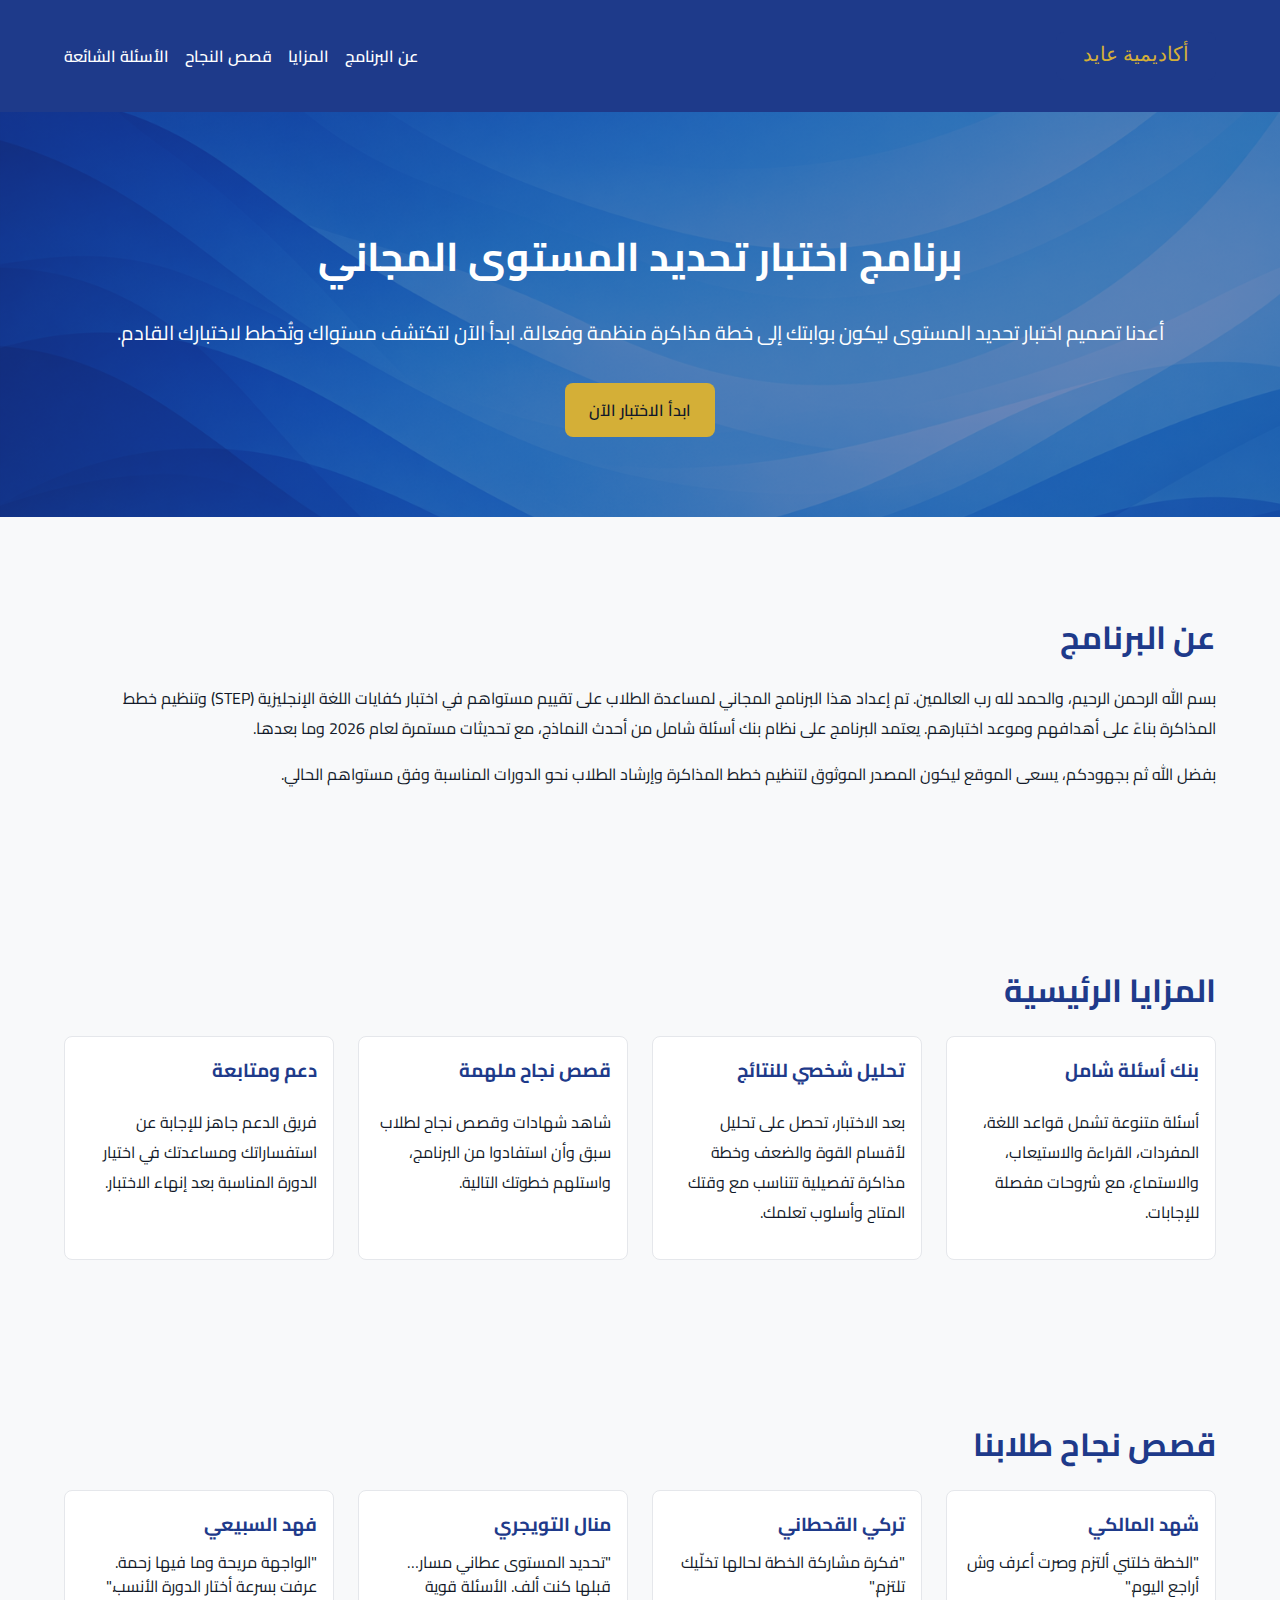
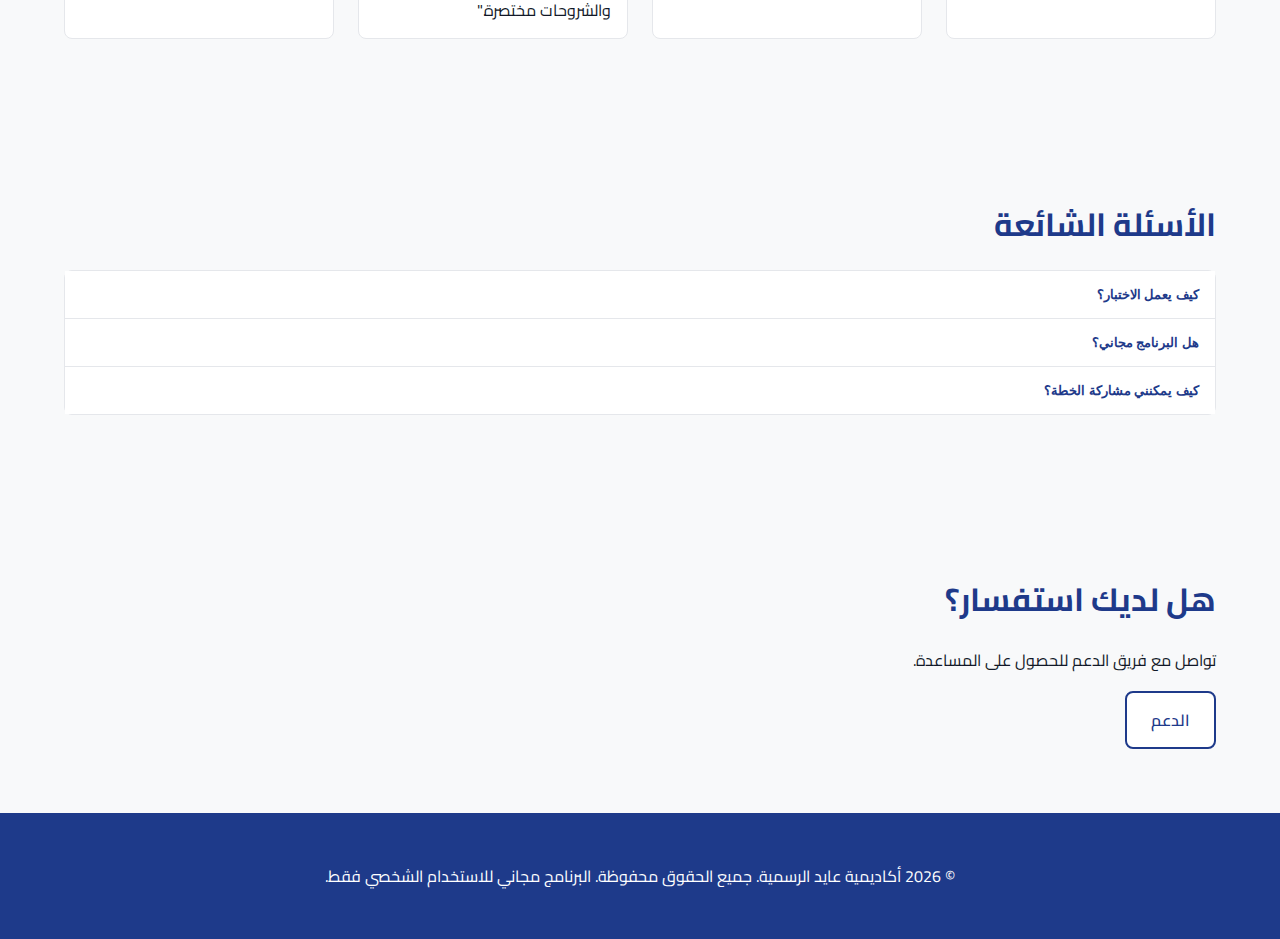
<file: index.html>
<!DOCTYPE html>
<html lang="ar" dir="rtl">
  <head>
    <meta charset="UTF-8" />
    <meta name="viewport" content="width=device-width, initial-scale=1.0" />
    <title>اختبار تحديد المستوى – أكاديمية عايد</title>
    <link rel="manifest" href="manifest.webmanifest" />
    <link rel="stylesheet" href="assets/css/styles.css" />
    <link rel="icon" type="image/png" sizes="192x192" href="assets/img/icon-192.png" />
    <link rel="icon" type="image/png" sizes="512x512" href="assets/img/icon-512.png" />
  </head>
  <body>
    <header class="site-header">
      <div class="container">
        <img src="assets/img/logo.svg" alt="أكاديمية عايد" class="logo" />
        <nav class="nav">
          <button id="menu-toggle" class="menu-toggle">القائمة</button>
          <ul id="menu" class="menu">
            <li><a href="#about">عن البرنامج</a></li>
            <li><a href="#features">المزايا</a></li>
            <li><a href="#stories">قصص النجاح</a></li>
            <li><a href="#faq">الأسئلة الشائعة</a></li>
          </ul>
        </nav>
      </div>
    </header>

    <main>
      <!-- Hero section -->
      <section class="hero" id="hero">
        <div class="container">
          <h1>برنامج اختبار تحديد المستوى المجاني</h1>
          <p>
            أعدنا تصميم اختبار تحديد المستوى ليكون بوابتك إلى خطة مذاكرة منظمة وفعالة.
            ابدأ الآن لتكتشف مستواك وتُخطط لاختبارك القادم.
          </p>
          <a href="quiz.html" class="cta-button">ابدأ الاختبار الآن</a>
        </div>
      </section>

      <!-- About program -->
      <section class="about" id="about">
        <div class="container">
          <h2>عن البرنامج</h2>
          <p>
            بسم الله الرحمن الرحيم، والحمد لله رب العالمين. تم إعداد هذا البرنامج
            المجاني لمساعدة الطلاب على تقييم مستواهم في اختبار كفايات اللغة
            الإنجليزية (STEP) وتنظيم خطط المذاكرة بناءً على أهدافهم وموعد
            اختبارهم. يعتمد البرنامج على نظام بنك أسئلة شامل من أحدث النماذج،
            مع تحديثات مستمرة لعام 2026 وما بعدها.
          </p>
          <p>
            بفضل الله ثم بجهودكم، يسعى الموقع ليكون المصدر الموثوق لتنظيم خطط
            المذاكرة وإرشاد الطلاب نحو الدورات المناسبة وفق مستواهم الحالي.
          </p>
        </div>
      </section>

      <!-- Features -->
      <section class="features" id="features">
        <div class="container">
          <h2>المزايا الرئيسية</h2>
          <div class="feature-grid">
            <div class="feature-item">
              <h3>بنك أسئلة شامل</h3>
              <p>
                أسئلة متنوعة تشمل قواعد اللغة، المفردات، القراءة والاستيعاب،
                والاستماع، مع شروحات مفصلة للإجابات.
              </p>
            </div>
            <div class="feature-item">
              <h3>تحليل شخصي للنتائج</h3>
              <p>
                بعد الاختبار، تحصل على تحليل لأقسام القوة والضعف وخطة مذاكرة
                تفصيلية تتناسب مع وقتك المتاح وأسلوب تعلمك.
              </p>
            </div>
            <div class="feature-item">
              <h3>قصص نجاح ملهمة</h3>
              <p>
                شاهد شهادات وقصص نجاح لطلاب سبق وأن استفادوا من البرنامج،
                واستلهم خطوتك التالية.
              </p>
            </div>
            <div class="feature-item">
              <h3>دعم ومتابعة</h3>
              <p>
                فريق الدعم جاهز للإجابة عن استفساراتك ومساعدتك في اختيار
                الدورة المناسبة بعد إنهاء الاختبار.
              </p>
            </div>
          </div>
        </div>
      </section>

      <!-- Social proof notifications container -->
      <div id="notification-container"></div>

      <!-- Stories -->
      <section class="stories" id="stories">
        <div class="container">
          <h2>قصص نجاح طلابنا</h2>
          <div class="stories-grid">
            <div class="story-card">
              <h3>شهد المالكي</h3>
              <p>
                &quot;الخطة خلتني ألتزم وصرت أعرف وش أراجع اليوم.&quot;
              </p>
            </div>
            <div class="story-card">
              <h3>تركي القحطاني</h3>
              <p>
                &quot;فكرة مشاركة الخطة لحالها تخلّيك تلتزم.&quot;
              </p>
            </div>
            <div class="story-card">
              <h3>منال التويجري</h3>
              <p>
                &quot;تحديد المستوى عطاني مسار… قبلها كنت ألف. الأسئلة قوية
                والشروحات مختصرة.&quot;
              </p>
            </div>
            <div class="story-card">
              <h3>فهد السبيعي</h3>
              <p>
                &quot;الواجهة مريحة وما فيها زحمة. عرفت بسرعة أختار الدورة
                الأنسب.&quot;
              </p>
            </div>
            <!-- مزيد من القصص يمكن إضافتها هنا -->
          </div>
        </div>
      </section>

      <!-- FAQ -->
      <section class="faq" id="faq">
        <div class="container">
          <h2>الأسئلة الشائعة</h2>
          <div class="accordion">
            <div class="accordion-item">
              <button class="accordion-header">كيف يعمل الاختبار؟</button>
              <div class="accordion-body">
                <p>
                  يتم اختيار 50 سؤالًا عشوائيًا من بنك أسئلة شامل، مع عرض
                  الشرح بعد اختيار الإجابة. عند الانتهاء تحصل على تقرير
                  مفصل.
                </p>
              </div>
            </div>
            <div class="accordion-item">
              <button class="accordion-header">هل البرنامج مجاني؟</button>
              <div class="accordion-body">
                <p>
                  نعم، البرنامج مجاني بالكامل. الهدف منه هو مساعدتك في قياس
                  مستواك وترتيب خطة مذاكرة مناسبة. بعد الاختبار يمكنك
                  اختيار الدورة المدفوعة التي تناسبك.
                </p>
              </div>
            </div>
            <div class="accordion-item">
              <button class="accordion-header">كيف يمكنني مشاركة الخطة؟</button>
              <div class="accordion-body">
                <p>
                  بعد ظهور النتائج يمكنك نسخ نص الخطة وإرسالها إلى أصدقائك أو
                  عائلتك. المشاركة تشجع الآخرين على الاستفادة من البرنامج.
                </p>
              </div>
            </div>
            <!-- يمكن إضافة المزيد من الأسئلة هنا -->
          </div>
        </div>
      </section>

      <!-- CTA to support -->
      <section class="support-cta">
        <div class="container">
          <h2>هل لديك استفسار؟</h2>
          <p>تواصل مع فريق الدعم للحصول على المساعدة.</p>
          <a href="support.html" class="cta-button secondary">الدعم</a>
        </div>
      </section>
    </main>

    <footer class="site-footer">
      <div class="container">
        <p>
          &copy; 2026 أكاديمية عايد الرسمية. جميع الحقوق محفوظة. البرنامج
          مجاني للاستخدام الشخصي فقط.
        </p>
      </div>
    </footer>

    <!-- JavaScript -->
    <script src="assets/js/app.js"></script>
  </body>
</html>
</file>
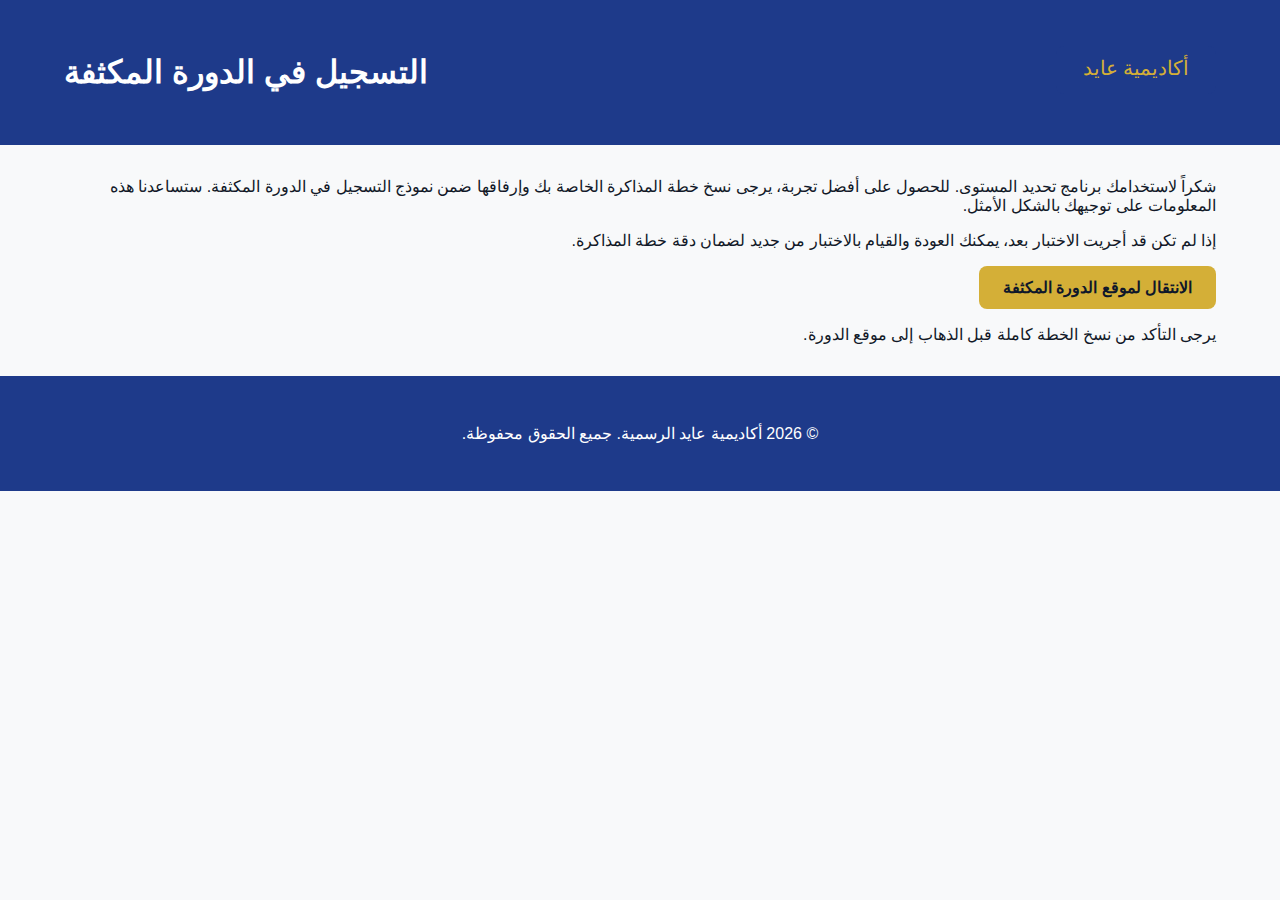
<file: bridge.html>
<!DOCTYPE html>
<html lang="ar" dir="rtl">
  <head>
    <meta charset="UTF-8" />
    <meta name="viewport" content="width=device-width, initial-scale=1.0" />
    <title>التسجيل في الدورة – أكاديمية عايد</title>
    <link rel="stylesheet" href="assets/css/styles.css" />
    <link rel="icon" type="image/png" sizes="192x192" href="assets/img/icon-192.png" />
    <link rel="icon" type="image/png" sizes="512x512" href="assets/img/icon-512.png" />
  </head>
  <body>
    <header class="site-header">
      <div class="container">
        <a href="index.html" class="logo-link">
          <img src="assets/img/logo.svg" alt="أكاديمية عايد" class="logo" />
        </a>
        <h1>التسجيل في الدورة المكثفة</h1>
      </div>
    </header>
    <main class="bridge-main">
      <div class="container">
        <p>
          شكراً لاستخدامك برنامج تحديد المستوى. للحصول على أفضل تجربة، يرجى
          نسخ خطة المذاكرة الخاصة بك وإرفاقها ضمن نموذج التسجيل في الدورة
          المكثفة. ستساعدنا هذه المعلومات على توجيهك بالشكل الأمثل.
        </p>
        <p>
          إذا لم تكن قد أجريت الاختبار بعد، يمكنك العودة والقيام بالاختبار من
          جديد لضمان دقة خطة المذاكرة.
        </p>
        <a href="https://ayedacademy2026.github.io/ayed-step-academy2026/" target="_blank" class="cta-button">الانتقال لموقع الدورة المكثفة</a>
        <p style="margin-top: 1rem">
          يرجى التأكد من نسخ الخطة كاملة قبل الذهاب إلى موقع الدورة.
        </p>
      </div>
    </main>
    <footer class="site-footer">
      <div class="container">
        <p>&copy; 2026 أكاديمية عايد الرسمية. جميع الحقوق محفوظة.</p>
      </div>
    </footer>
  </body>
</html>
</file>
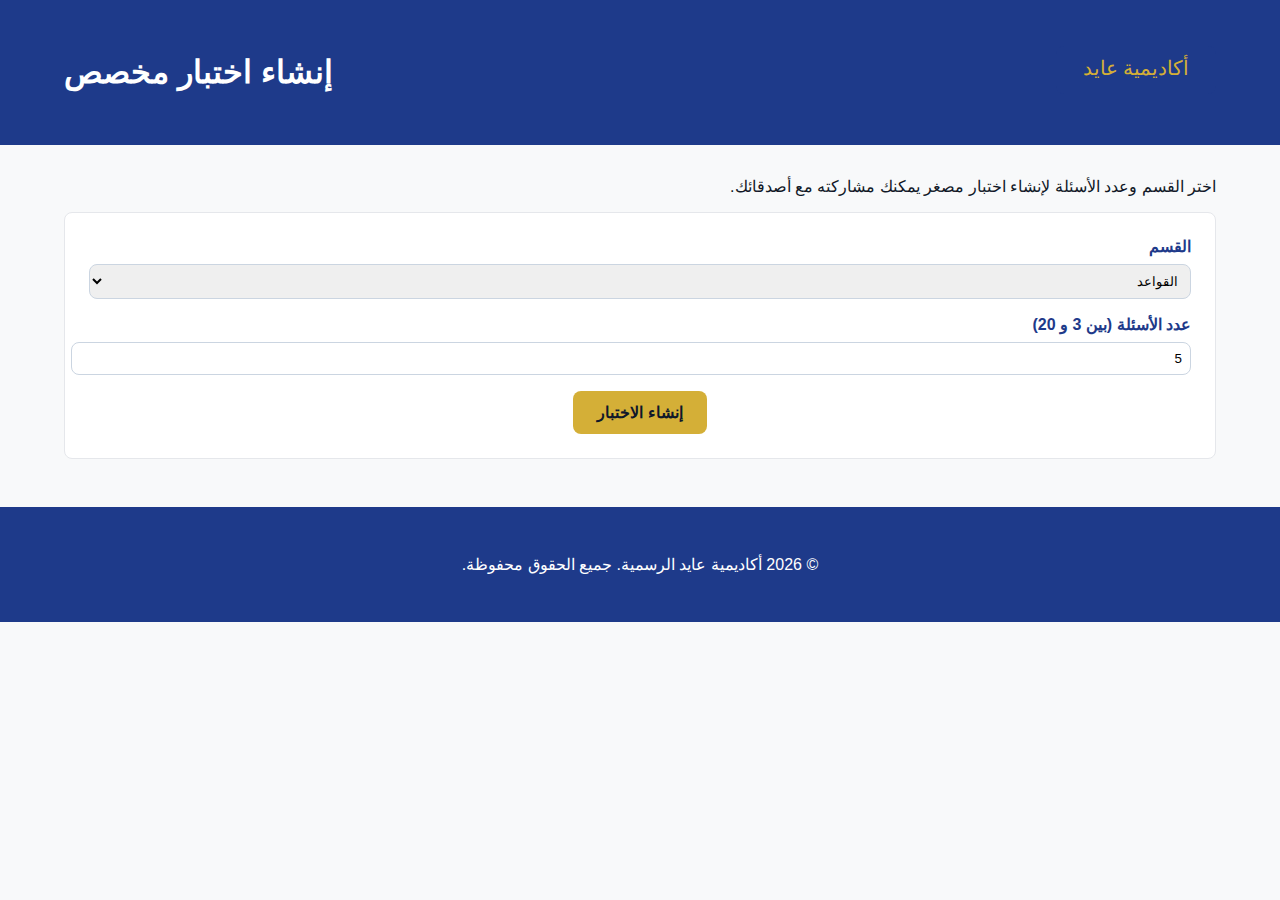
<file: builder.html>
<!DOCTYPE html>
<html lang="ar" dir="rtl">
  <head>
    <meta charset="UTF-8" />
    <meta name="viewport" content="width=device-width, initial-scale=1.0" />
    <title>إنشاء اختبار مخصص – أكاديمية عايد</title>
    <link rel="stylesheet" href="assets/css/styles.css" />
    <link rel="icon" type="image/png" sizes="192x192" href="assets/img/icon-192.png" />
    <link rel="icon" type="image/png" sizes="512x512" href="assets/img/icon-512.png" />
  </head>
  <body>
    <header class="site-header">
      <div class="container">
        <a href="index.html" class="logo-link">
          <img src="assets/img/logo.svg" alt="أكاديمية عايد" class="logo" />
        </a>
        <h1>إنشاء اختبار مخصص</h1>
      </div>
    </header>
    <main class="quiz-main">
      <div class="container">
        <p>
          اختر القسم وعدد الأسئلة لإنشاء اختبار مصغر يمكنك مشاركته مع أصدقائك.
        </p>
        <form id="builder-form" class="user-form">
          <label>
            القسم
            <select name="section" id="builder-section" required>
              <option value="grammar">القواعد</option>
              <option value="vocab">المفردات</option>
              <option value="reading">القراءة</option>
            </select>
          </label>
          <label>
            عدد الأسئلة (بين 3 و 20)
            <input type="number" name="count" id="builder-count" min="3" max="20" value="5" required />
          </label>
          <div class="form-actions">
            <button type="button" id="create-quiz" class="cta-button">إنشاء الاختبار</button>
          </div>
        </form>
        <div id="quiz-link" class="hidden">
          <p>يمكنك مشاركة الرابط التالي مع أصدقائك:</p>
          <input type="text" id="custom-link" readonly />
          <button id="copy-custom" class="button secondary">نسخ الرابط</button>
        </div>
      </div>
    </main>
    <footer class="site-footer">
      <div class="container">
        <p>&copy; 2026 أكاديمية عايد الرسمية. جميع الحقوق محفوظة.</p>
      </div>
    </footer>
    <script src="assets/js/builder.js"></script>
  </body>
</html>
</file>
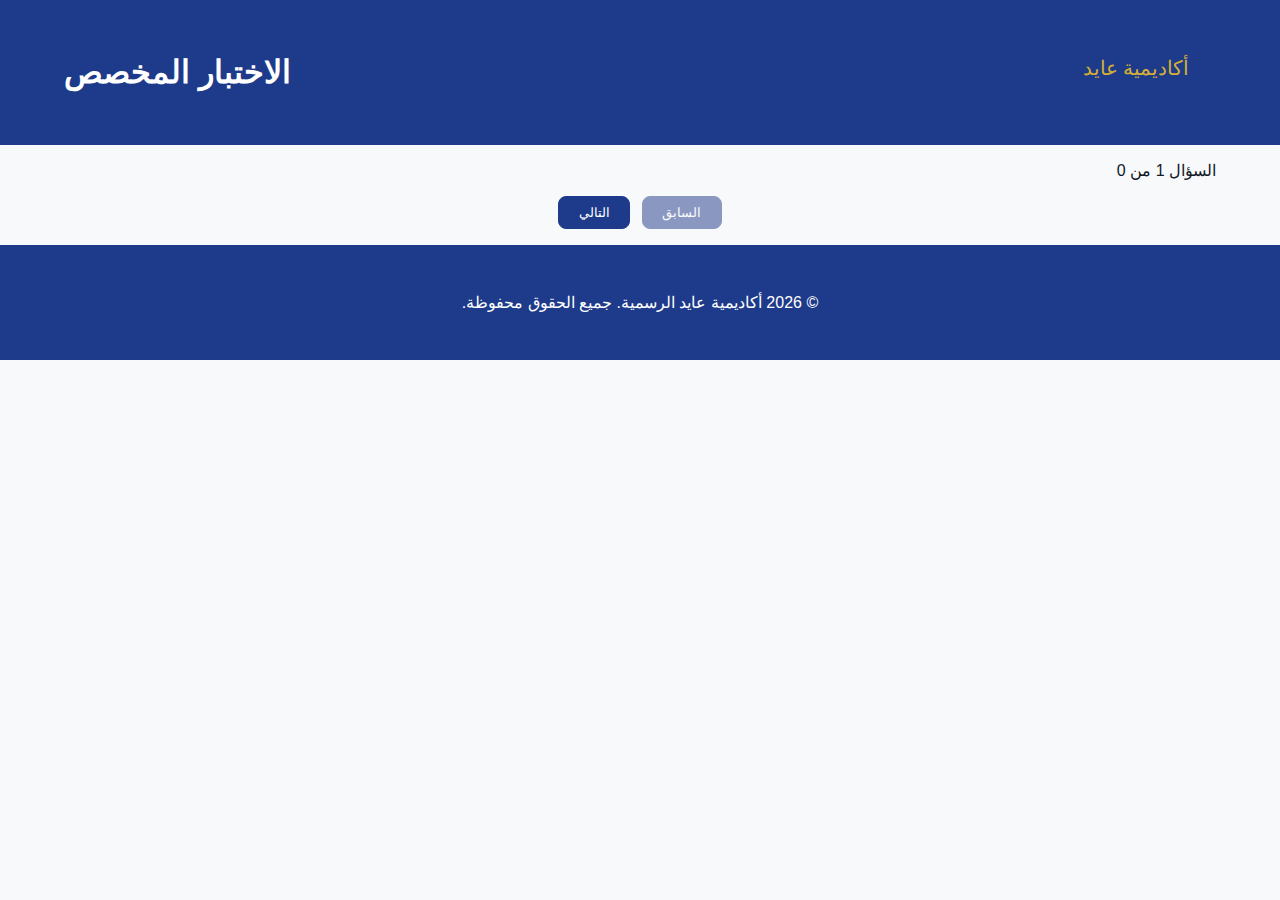
<file: custom-quiz.html>
<!DOCTYPE html>
<html lang="ar" dir="rtl">
  <head>
    <meta charset="UTF-8" />
    <meta name="viewport" content="width=device-width, initial-scale=1.0" />
    <title>اختبار مخصص – أكاديمية عايد</title>
    <link rel="stylesheet" href="assets/css/styles.css" />
    <link rel="icon" type="image/png" sizes="192x192" href="assets/img/icon-192.png" />
    <link rel="icon" type="image/png" sizes="512x512" href="assets/img/icon-512.png" />
  </head>
  <body>
    <header class="site-header">
      <div class="container">
        <a href="index.html" class="logo-link">
          <img src="assets/img/logo.svg" alt="أكاديمية عايد" class="logo" />
        </a>
        <h1>الاختبار المخصص</h1>
      </div>
    </header>
    <main class="quiz-main">
      <div class="container">
        <div id="custom-progress">السؤال <span id="custom-current">1</span> من <span id="custom-total"></span></div>
        <div id="custom-question"></div>
        <div id="custom-options"></div>
        <div id="custom-feedback"></div>
        <div class="quiz-nav">
          <button id="custom-prev" class="button" disabled>السابق</button>
          <button id="custom-next" class="button">التالي</button>
        </div>
      </div>
    </main>
    <footer class="site-footer">
      <div class="container">
        <p>&copy; 2026 أكاديمية عايد الرسمية. جميع الحقوق محفوظة.</p>
      </div>
    </footer>
    <script src="assets/js/custom-quiz.js"></script>
  </body>
</html>
</file>
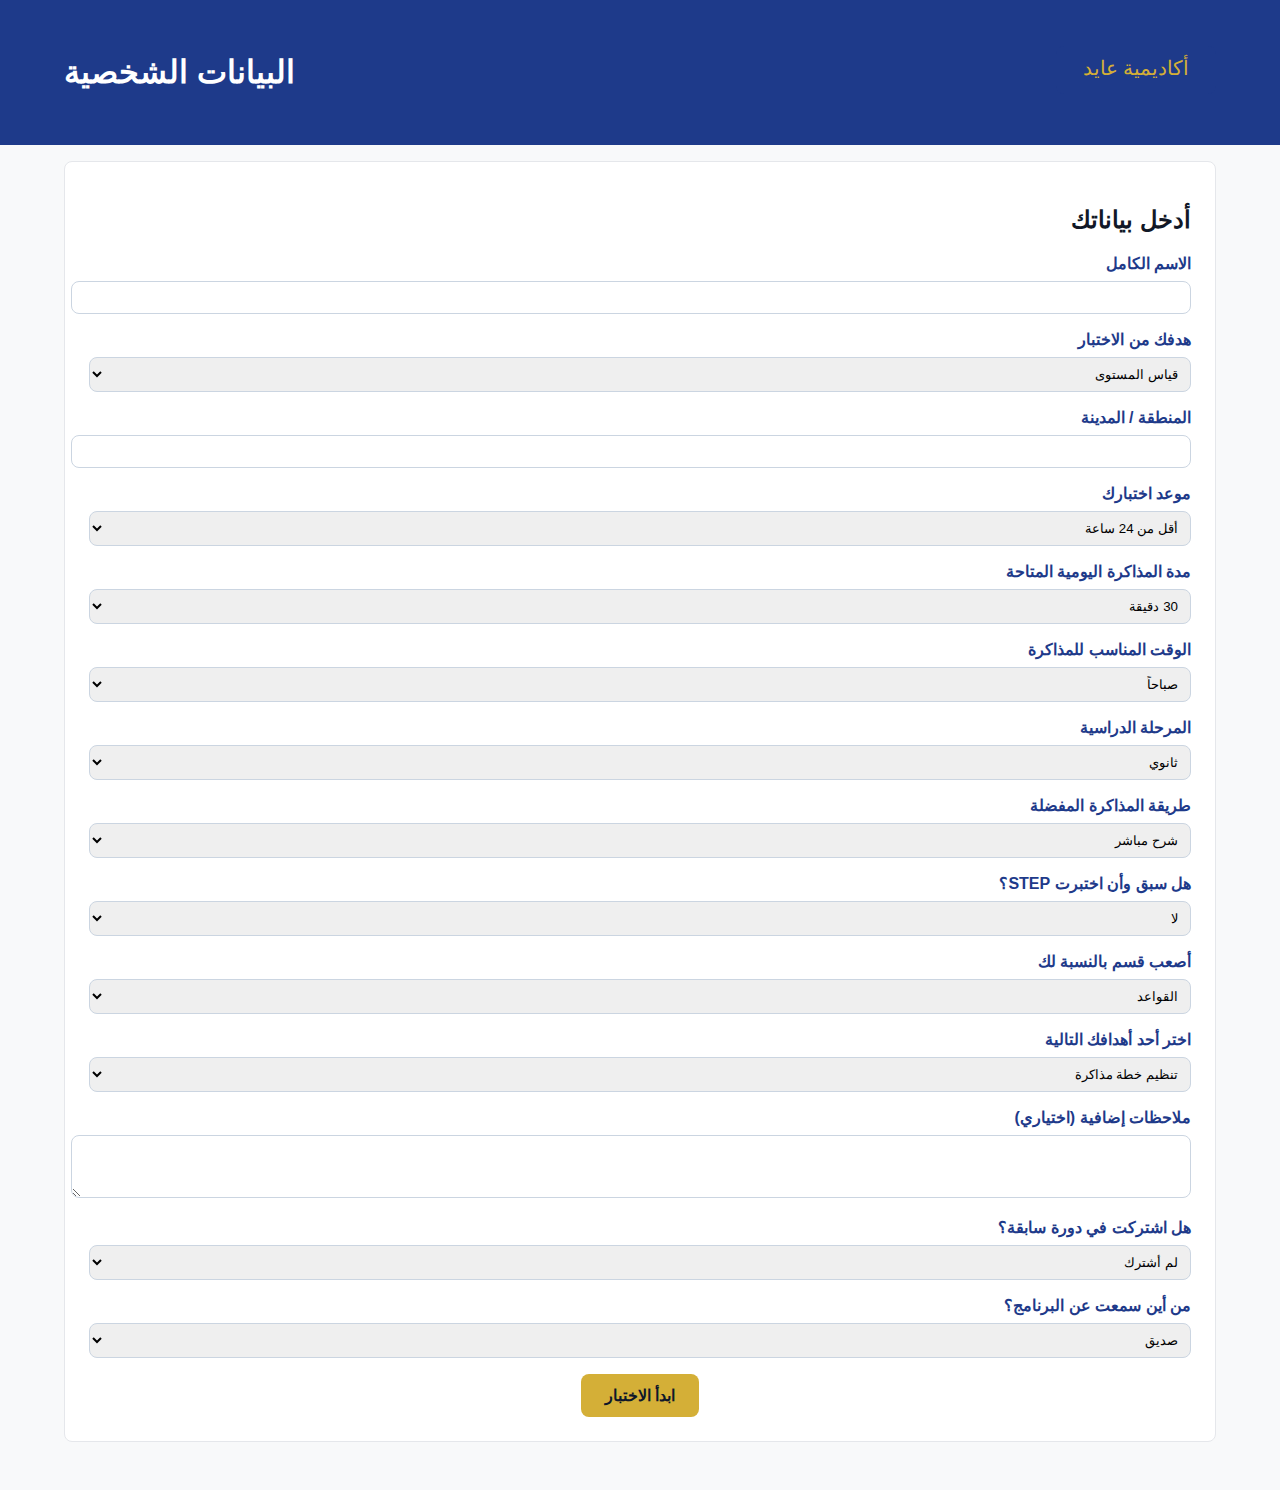
<file: quiz.html>
<!DOCTYPE html>
<html lang="ar" dir="rtl">
  <head>
    <meta charset="UTF-8" />
    <meta name="viewport" content="width=device-width, initial-scale=1.0" />
    <title>اختبار تحديد المستوى – البدء</title>
    <link rel="stylesheet" href="assets/css/styles.css" />
    <link rel="icon" type="image/png" sizes="192x192" href="assets/img/icon-192.png" />
    <link rel="icon" type="image/png" sizes="512x512" href="assets/img/icon-512.png" />
  </head>
  <body>
    <header class="site-header">
      <div class="container">
        <a href="index.html" class="logo-link">
          <img src="assets/img/logo.svg" alt="أكاديمية عايد" class="logo" />
        </a>
        <h1>البيانات الشخصية</h1>
      </div>
    </header>

    <main class="quiz-main">
      <div class="container">
        <div id="attempt-warning" class="warning hidden"></div>
        <form id="user-info-form" class="user-form">
          <h2>أدخل بياناتك</h2>
          <label>
            الاسم الكامل
            <input type="text" name="fullName" required />
          </label>
          <label>
            هدفك من الاختبار
            <select name="goal">
              <option value="measure">قياس المستوى</option>
              <option value="plan">الحصول على خطة مذاكرة</option>
              <option value="course">التسجيل في دورة</option>
              <option value="other">أخرى</option>
            </select>
          </label>
          <label>
            المنطقة / المدينة
            <input type="text" name="location" required />
          </label>
          <label>
            موعد اختبارك
            <select name="examTime">
              <option value="24h">أقل من 24 ساعة</option>
              <option value="3d">أقل من 3 أيام</option>
              <option value="7d">خلال 7 أيام</option>
              <option value="1m">خلال شهر</option>
              <option value="unknown">لم يتم الحجز بعد</option>
            </select>
          </label>
          <label>
            مدة المذاكرة اليومية المتاحة
            <select name="studyDuration">
              <option value="30m">30 دقيقة</option>
              <option value="1h">ساعة واحدة</option>
              <option value="2h">ساعتين</option>
              <option value="3h">ثلاث ساعات أو أكثر</option>
            </select>
          </label>
          <label>
            الوقت المناسب للمذاكرة
            <select name="studyTime">
              <option value="morning">صباحاً</option>
              <option value="afternoon">بعد الظهر</option>
              <option value="evening">مساءً</option>
              <option value="flexible">مرن</option>
            </select>
          </label>
          <label>
            المرحلة الدراسية
            <select name="educationLevel" id="educationLevel">
              <option value="highschool">ثانوي</option>
              <option value="university">جامعي</option>
              <option value="graduate">دراسات عليا</option>
              <option value="graduate">متخرج</option>
              <option value="other">أخرى</option>
            </select>
          </label>
          <div id="university-details" class="hidden">
            <label>
              السنة الدراسية
              <input type="text" name="uniYear" />
            </label>
            <label>
              التخصص / المسار
              <input type="text" name="uniMajor" />
            </label>
          </div>
          <label>
            طريقة المذاكرة المفضلة
            <select name="studyStyle">
              <option value="direct">شرح مباشر</option>
              <option value="recorded">محاضرات مسجلة</option>
              <option value="short">مقاطع قصيرة</option>
              <option value="files">ملفات وكويزات</option>
            </select>
          </label>
          <label>
            هل سبق وأن اختبرت STEP؟
            <select name="previousExam" id="previousExam">
              <option value="no">لا</option>
              <option value="yes">نعم</option>
            </select>
          </label>
          <div id="previous-score" class="hidden">
            <label>
              درجتك السابقة
              <input type="number" name="prevScore" min="0" max="100" />
            </label>
            <label>
              الدرجة المستهدفة
              <input type="number" name="targetScore" min="0" max="100" />
            </label>
          </div>
          <label>
            أصعب قسم بالنسبة لك
            <select name="weakSection">
              <option value="grammar">القواعد</option>
              <option value="vocab">المفردات</option>
              <option value="reading">القراءة</option>
              <option value="listening">الاستماع</option>
              <option value="writing">الكتابة</option>
              <option value="unknown">لا أعرف</option>
            </select>
          </label>
          <label>
            اختر أحد أهدافك التالية
            <select name="testPurpose">
              <option value="organise">تنظيم خطة مذاكرة</option>
              <option value="course">اختيار دورة مناسبة</option>
              <option value="measure">قياس المستوى فقط</option>
              <option value="other">أخرى</option>
            </select>
          </label>
          <label>
            ملاحظات إضافية (اختياري)
            <textarea name="notes" rows="3"></textarea>
          </label>

          <label>
            هل اشتركت في دورة سابقة؟
            <select name="haveCourse" id="haveCourse">
              <option value="no">لم أشترك</option>
              <option value="ayed">دورة عايد</option>
              <option value="shamela">الدورة الشاملة الحديثة</option>
              <option value="dream">مبادرة حلم</option>
              <option value="otherCourse">دورة أخرى</option>
              <option value="platform">منصة أخرى</option>
            </select>
          </label>
          <div id="course-issues" class="hidden">
            <label>ما المشاكل التي واجهتها؟ (اختر ما ينطبق)</label>
            <div class="checkbox-group">
              <label><input type="checkbox" name="issues" value="noUpdates" /> لا توجد تحديثات</label>
              <label><input type="checkbox" name="issues" value="slowSupport" /> الدعم بطيء في الرد</label>
              <label><input type="checkbox" name="issues" value="noPlans" /> لا توجد خطط واضحة</label>
              <label><input type="checkbox" name="issues" value="other" /> أخرى</label>
            </div>
          </div>
          <label>
            من أين سمعت عن البرنامج؟
            <select name="heardAbout">
              <option value="friend">صديق</option>
              <option value="social">وسائل التواصل الاجتماعي</option>
              <option value="search">بحث على الإنترنت</option>
              <option value="university">دعاية جامعية</option>
              <option value="other">أخرى</option>
            </select>
          </label>
          <div class="form-actions">
            <button type="button" id="start-quiz" class="cta-button">ابدأ الاختبار</button>
          </div>
        </form>

        <!-- Quiz container (hidden until start) -->
        <div id="quiz-container" class="hidden">
          <h2>الاختبار</h2>
          <div id="progress">السؤال <span id="current-question">1</span> من <span id="total-questions"></span></div>
          <div id="quiz-question"></div>
          <div id="quiz-options"></div>
          <div id="quiz-feedback"></div>
          <div class="quiz-nav">
            <button id="prev-btn" class="button" disabled>السابق</button>
            <button id="next-btn" class="button">التالي</button>
          </div>
        </div>
      </div>
    </main>

    <!-- JS Scripts -->
    <script src="assets/js/quiz.js"></script>
    <script>
      // Show/hide extra fields based on education level and previous exam
      const educationLevel = document.getElementById('educationLevel');
      const universityDetails = document.getElementById('university-details');
      const previousExam = document.getElementById('previousExam');
      const previousScore = document.getElementById('previous-score');
      educationLevel.addEventListener('change', () => {
        if (educationLevel.value === 'university') {
          universityDetails.classList.remove('hidden');
        } else {
          universityDetails.classList.add('hidden');
        }
      });
      previousExam.addEventListener('change', () => {
        if (previousExam.value === 'yes') {
          previousScore.classList.remove('hidden');
        } else {
          previousScore.classList.add('hidden');
        }
      });

      // Show/hide course issues based on course selection
      const haveCourse = document.getElementById('haveCourse');
      const courseIssues = document.getElementById('course-issues');
      haveCourse.addEventListener('change', () => {
        if (haveCourse.value !== 'no') {
          courseIssues.classList.remove('hidden');
        } else {
          courseIssues.classList.add('hidden');
        }
      });
    </script>
  </body>
</html>
</file>
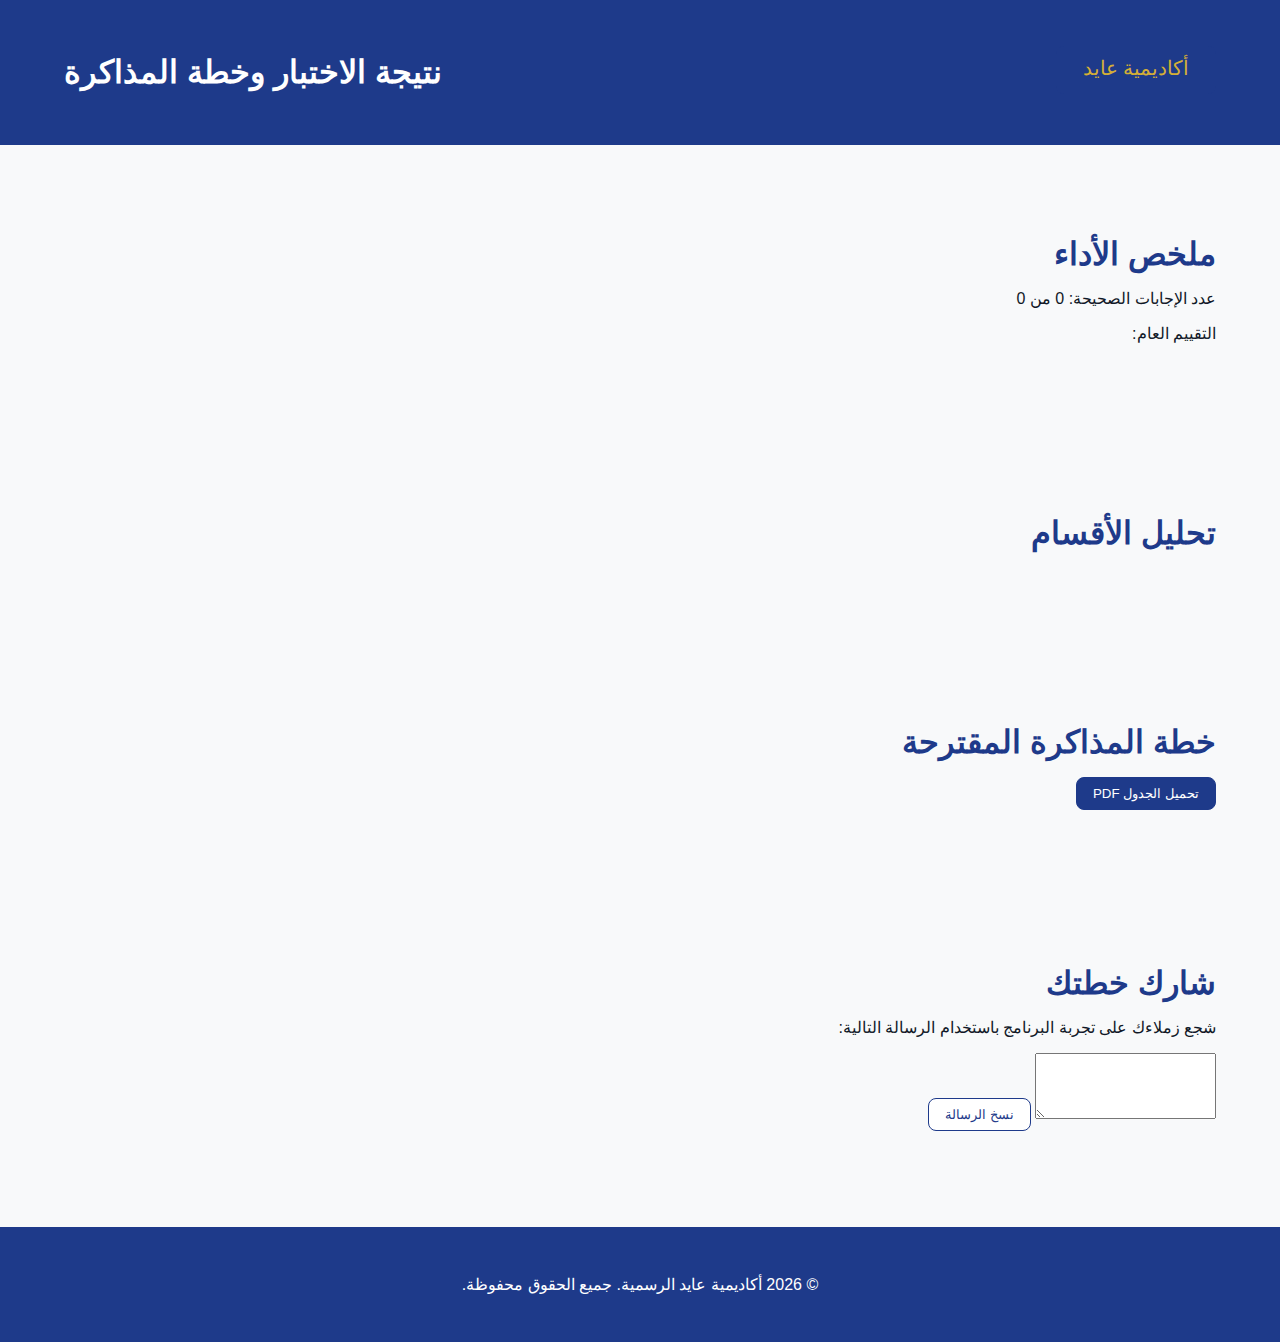
<file: results.html>
<!DOCTYPE html>
<html lang="ar" dir="rtl">
  <head>
    <meta charset="UTF-8" />
    <meta name="viewport" content="width=device-width, initial-scale=1.0" />
    <title>نتائج الاختبار – أكاديمية عايد</title>
    <link rel="stylesheet" href="assets/css/styles.css" />
    <link rel="icon" type="image/png" sizes="192x192" href="assets/img/icon-192.png" />
    <link rel="icon" type="image/png" sizes="512x512" href="assets/img/icon-512.png" />
  </head>
  <body>
    <header class="site-header">
      <div class="container">
        <a href="index.html" class="logo-link">
          <img src="assets/img/logo.svg" alt="أكاديمية عايد" class="logo" />
        </a>
        <h1>نتيجة الاختبار وخطة المذاكرة</h1>
      </div>
    </header>

    <main class="results-main">
      <div class="container">
        <section id="summary">
          <h2>ملخص الأداء</h2>
          <p>عدد الإجابات الصحيحة: <span id="correct-count">0</span> من <span id="total-count">0</span></p>
          <p>التقييم العام: <span id="result-score"></span></p>
        </section>

        <section id="analysis">
          <h2>تحليل الأقسام</h2>
          <div id="section-analysis">
            <!-- Filled dynamically -->
          </div>
        </section>

        <section id="study-plan">
          <h2>خطة المذاكرة المقترحة</h2>
          <p id="plan-description">
            <!-- Filled dynamically -->
          </p>
          <table id="plan-table" class="plan-table">
            <!-- Rows will be added by results.js -->
          </table>
          <button id="download-pdf" class="button">تحميل الجدول PDF</button>
        </section>

        <section id="share-section">
          <h2>شارك خطتك</h2>
          <p>
            شجع زملاءك على تجربة البرنامج باستخدام الرسالة التالية:
          </p>
          <textarea id="share-text" rows="4" readonly></textarea>
          <button id="copy-share" class="button secondary">نسخ الرسالة</button>
        </section>

        <!-- Removed course suggestion section: الموقع مجاني ولا يعرض دورات -->
      </div>
    </main>

    <footer class="site-footer">
      <div class="container">
        <p>
          &copy; 2026 أكاديمية عايد الرسمية. جميع الحقوق محفوظة.
        </p>
      </div>
    </footer>

    <script src="assets/js/results.js"></script>
  </body>
</html>
</file>
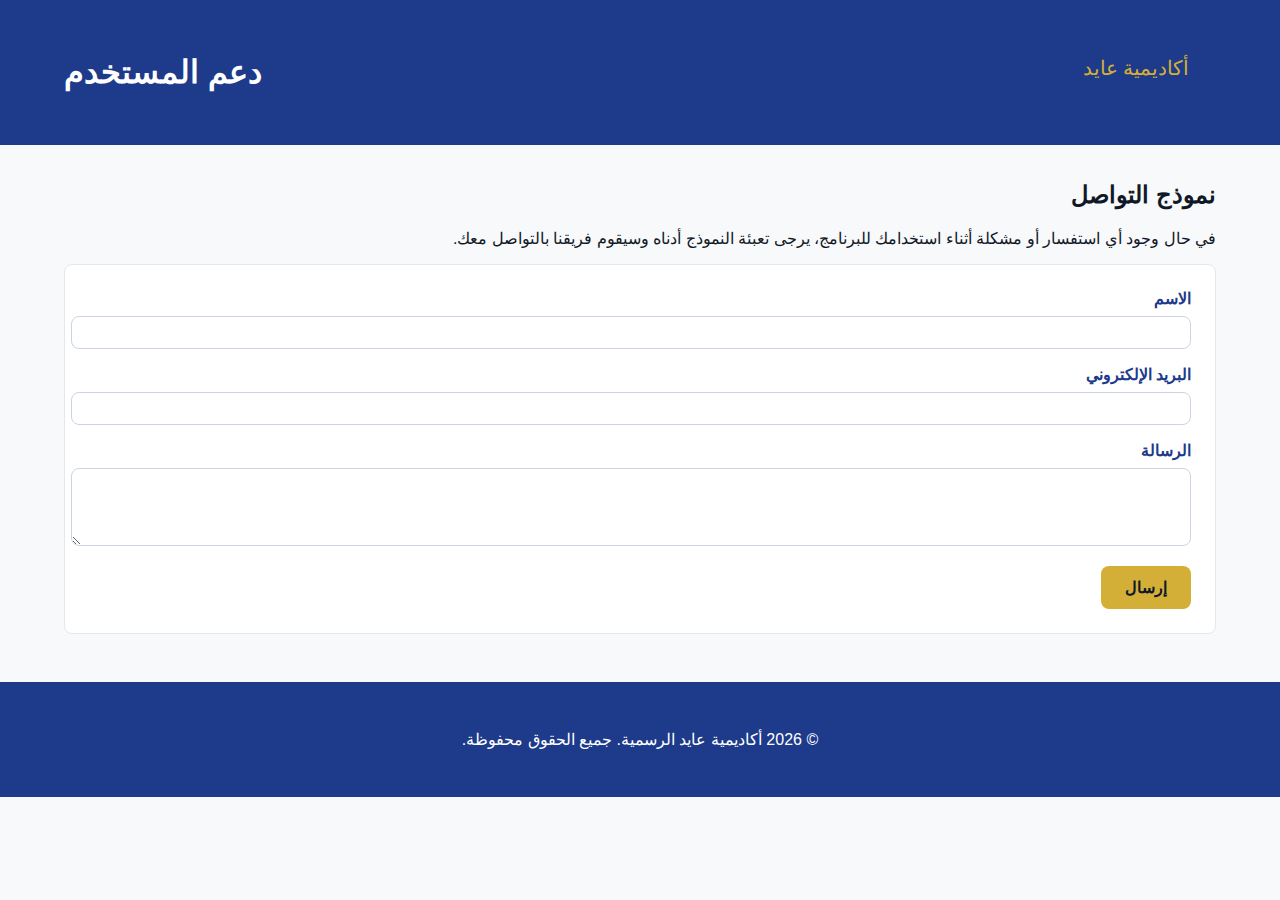
<file: support.html>
<!DOCTYPE html>
<html lang="ar" dir="rtl">
  <head>
    <meta charset="UTF-8" />
    <meta name="viewport" content="width=device-width, initial-scale=1.0" />
    <title>الدعم – أكاديمية عايد</title>
    <link rel="stylesheet" href="assets/css/styles.css" />
    <link rel="icon" type="image/png" sizes="192x192" href="assets/img/icon-192.png" />
    <link rel="icon" type="image/png" sizes="512x512" href="assets/img/icon-512.png" />
  </head>
  <body>
    <header class="site-header">
      <div class="container">
        <a href="index.html" class="logo-link">
          <img src="assets/img/logo.svg" alt="أكاديمية عايد" class="logo" />
        </a>
        <h1>دعم المستخدم</h1>
      </div>
    </header>
    <main class="support-main">
      <div class="container">
        <h2>نموذج التواصل</h2>
        <p>
          في حال وجود أي استفسار أو مشكلة أثناء استخدامك للبرنامج، يرجى تعبئة
          النموذج أدناه وسيقوم فريقنا بالتواصل معك.
        </p>
        <form id="support-form" class="user-form">
          <label>
            الاسم
            <input type="text" name="name" required />
          </label>
          <label>
            البريد الإلكتروني
            <input type="email" name="email" required />
          </label>
          <label>
            الرسالة
            <textarea name="message" rows="4" required></textarea>
          </label>
          <button type="submit" class="cta-button">إرسال</button>
        </form>
        <div id="support-response" class="hidden support-response">
          <p>شكراً لتواصلك معنا. سيتم الرد على استفسارك قريباً.</p>
        </div>
      </div>
    </main>
    <footer class="site-footer">
      <div class="container">
        <p>&copy; 2026 أكاديمية عايد الرسمية. جميع الحقوق محفوظة.</p>
      </div>
    </footer>
    <script src="assets/js/support.js"></script>
  </body>
</html>
</file>
<file: assets/css/styles.css>
/* Import Google font */
@import url('https://fonts.googleapis.com/css2?family=Cairo:wght@400;600;700&display=swap');

/* Root variables for colors */
:root {
  --primary-color: #1e3a8a; /* Royal blue */
  --secondary-color: #d4af37; /* Golden accent */
  --light-color: #f8f9fa;
  --dark-color: #0f172a;
  --text-color: #111827;
  --border-radius: 8px;
  --transition: 0.3s ease;
}

html,
body {
  height: 100%;
}

body {
  font-family: 'Cairo', sans-serif;
  margin: 0;
  background-color: var(--light-color);
  color: var(--text-color);
  direction: rtl;
}

/* Generic container */
.container {
  width: 90%;
  max-width: 1200px;
  margin: 0 auto;
  padding: 1rem 0;
}

/* Header */
.site-header {
  background-color: var(--primary-color);
  color: #fff;
  padding: 1rem 0;
}

.site-header .container {
  display: flex;
  align-items: center;
  justify-content: space-between;
}

.site-header .logo {
  height: 48px;
}

.nav {
  position: relative;
}

.menu-toggle {
  background: none;
  border: none;
  color: #fff;
  font-size: 1.25rem;
  cursor: pointer;
  display: none;
}

.menu {
  list-style: none;
  margin: 0;
  padding: 0;
  display: flex;
  gap: 1rem;
}

.menu li a {
  color: #fff;
  text-decoration: none;
  font-weight: 600;
}

/* Hero section */
.hero {
  background: linear-gradient(rgba(30, 58, 138, 0.6), rgba(30, 58, 138, 0.6)), url('../img/hero-bg.jpg') no-repeat center/cover;
  color: #fff;
  padding: 4rem 0;
  text-align: center;
}

.hero h1 {
  font-size: 2.5rem;
  margin-bottom: 1rem;
}

.hero p {
  font-size: 1.25rem;
  margin-bottom: 2rem;
}

.cta-button {
  background-color: var(--secondary-color);
  color: var(--dark-color);
  padding: 0.75rem 1.5rem;
  border: none;
  border-radius: var(--border-radius);
  font-size: 1rem;
  font-weight: 600;
  cursor: pointer;
  text-decoration: none;
  display: inline-block;
  transition: var(--transition);
}

.cta-button:hover,
.cta-button:focus {
  background-color: #b89c2d;
}

.cta-button.secondary {
  background-color: #fff;
  color: var(--primary-color);
  border: 2px solid var(--primary-color);
}

/* Sections */
section {
  padding: 3rem 0;
}

section h2 {
  font-size: 2rem;
  margin-bottom: 1rem;
  color: var(--primary-color);
}

/* Features grid */
.feature-grid {
  display: grid;
  grid-template-columns: repeat(auto-fit, minmax(250px, 1fr));
  gap: 1.5rem;
}

.feature-item {
  background-color: #fff;
  border: 1px solid #e5e7eb;
  border-radius: var(--border-radius);
  padding: 1rem;
  transition: var(--transition);
}

.feature-item:hover {
  box-shadow: 0 4px 6px rgba(0, 0, 0, 0.1);
}

.feature-item h3 {
  margin-top: 0;
  color: var(--primary-color);
}

/* Stories */
.stories-grid {
  display: grid;
  grid-template-columns: repeat(auto-fit, minmax(250px, 1fr));
  gap: 1.5rem;
}

.story-card {
  background-color: #fff;
  border: 1px solid #e5e7eb;
  border-radius: var(--border-radius);
  padding: 1rem;
  position: relative;
  overflow: hidden;
}

.story-card h3 {
  margin: 0 0 0.5rem;
  color: var(--primary-color);
}

.story-card p {
  margin: 0;
  line-height: 1.5;
}

/* FAQ accordion */
.accordion {
  border: 1px solid #e5e7eb;
  border-radius: var(--border-radius);
}

.accordion-item + .accordion-item {
  border-top: 1px solid #e5e7eb;
}

.accordion-header {
  background-color: #fff;
  border: none;
  width: 100%;
  text-align: right;
  padding: 1rem;
  font-weight: 600;
  cursor: pointer;
  color: var(--primary-color);
  transition: var(--transition);
}

.accordion-header:hover {
  background-color: #f1f5f9;
}

.accordion-body {
  padding: 0 1rem 1rem;
  display: none;
  background-color: #fff;
}

.accordion-item.active .accordion-body {
  display: block;
}

/* Form */
.user-form {
  background-color: #fff;
  border: 1px solid #e5e7eb;
  border-radius: var(--border-radius);
  padding: 1.5rem;
  margin-bottom: 2rem;
}

.user-form label {
  display: block;
  margin-bottom: 1rem;
  font-weight: 600;
  color: var(--primary-color);
}

.user-form input,
.user-form select,
.user-form textarea {
  width: 100%;
  padding: 0.5rem;
  border: 1px solid #cbd5e1;
  border-radius: var(--border-radius);
  margin-top: 0.5rem;
}

.user-form .form-actions {
  text-align: center;
  margin-top: 1rem;
}

/* Quiz section */
#quiz-container {
  background-color: #fff;
  border: 1px solid #e5e7eb;
  border-radius: var(--border-radius);
  padding: 1.5rem;
}

#quiz-question {
  font-size: 1.25rem;
  margin-bottom: 1rem;
}

#quiz-options .option {
  margin-bottom: 0.5rem;
}

.quiz-nav {
  margin-top: 1rem;
  text-align: center;
}

.quiz-nav .button {
  padding: 0.5rem 1.2rem;
  margin: 0 0.25rem;
  border-radius: var(--border-radius);
  border: 1px solid var(--primary-color);
  background-color: var(--primary-color);
  color: #fff;
  cursor: pointer;
  transition: var(--transition);
}

.quiz-nav .button:disabled {
  opacity: 0.5;
  cursor: not-allowed;
}

.quiz-nav .button:hover:not(:disabled) {
  background-color: #16325c;
}

#quiz-feedback {
  margin-top: 1rem;
  font-size: 0.9rem;
}

/* Results page */
.results-main section {
  margin-bottom: 2rem;
}

.plan-table {
  width: 100%;
  border-collapse: collapse;
  margin-top: 1rem;
}

.plan-table th,
.plan-table td {
  border: 1px solid #e5e7eb;
  padding: 0.5rem;
  text-align: center;
}

.plan-table th {
  background-color: var(--primary-color);
  color: #fff;
}

/* Buttons */
.button {
  display: inline-block;
  padding: 0.5rem 1rem;
  border: 1px solid var(--primary-color);
  border-radius: var(--border-radius);
  background-color: var(--primary-color);
  color: #fff;
  cursor: pointer;
  transition: var(--transition);
}

.button.secondary {
  background-color: #fff;
  color: var(--primary-color);
}

.button:hover {
  background-color: #16325c;
}

/* Support page response */
.support-response {
  background-color: #f0fdf4;
  border: 1px solid #a7f3d0;
  padding: 1rem;
  margin-top: 1rem;
  border-radius: var(--border-radius);
  color: #065f46;
}

/* Attempt warning */
.warning {
  background-color: #fef2f2;
  color: #b91c1c;
  border: 1px solid #fecaca;
  border-radius: var(--border-radius);
  padding: 1rem;
  margin-bottom: 1rem;
}

/* Hidden utility */
.hidden {
  display: none;
}

/* Footer */
.site-footer {
  background-color: var(--primary-color);
  color: #fff;
  text-align: center;
  padding: 1rem 0;
}

/* Notification container */
#notification-container {
  position: fixed;
  left: 1rem;
  bottom: 1rem;
  z-index: 1000;
}

.notification {
  background-color: var(--dark-color);
  color: #fff;
  padding: 0.75rem 1rem;
  border-radius: var(--border-radius);
  margin-top: 0.5rem;
  font-size: 0.9rem;
  display: flex;
  align-items: center;
  box-shadow: 0 2px 4px rgba(0, 0, 0, 0.15);
  opacity: 0;
  transform: translateY(20px);
  animation: slideUp 0.4s forwards;
}

@keyframes slideUp {
  to {
    opacity: 1;
    transform: translateY(0);
  }
}

@media (max-width: 768px) {
  .menu {
    flex-direction: column;
    background-color: var(--primary-color);
    position: absolute;
    top: 100%;
    right: 0;
    width: 200px;
    display: none;
    border-radius: 0 0 var(--border-radius) var(--border-radius);
  }
  .menu li {
    margin: 0;
    padding: 0.75rem;
    text-align: right;
  }
  .menu-toggle {
    display: block;
  }
  .menu.show {
    display: flex;
    flex-direction: column;
  }
}
</file>
